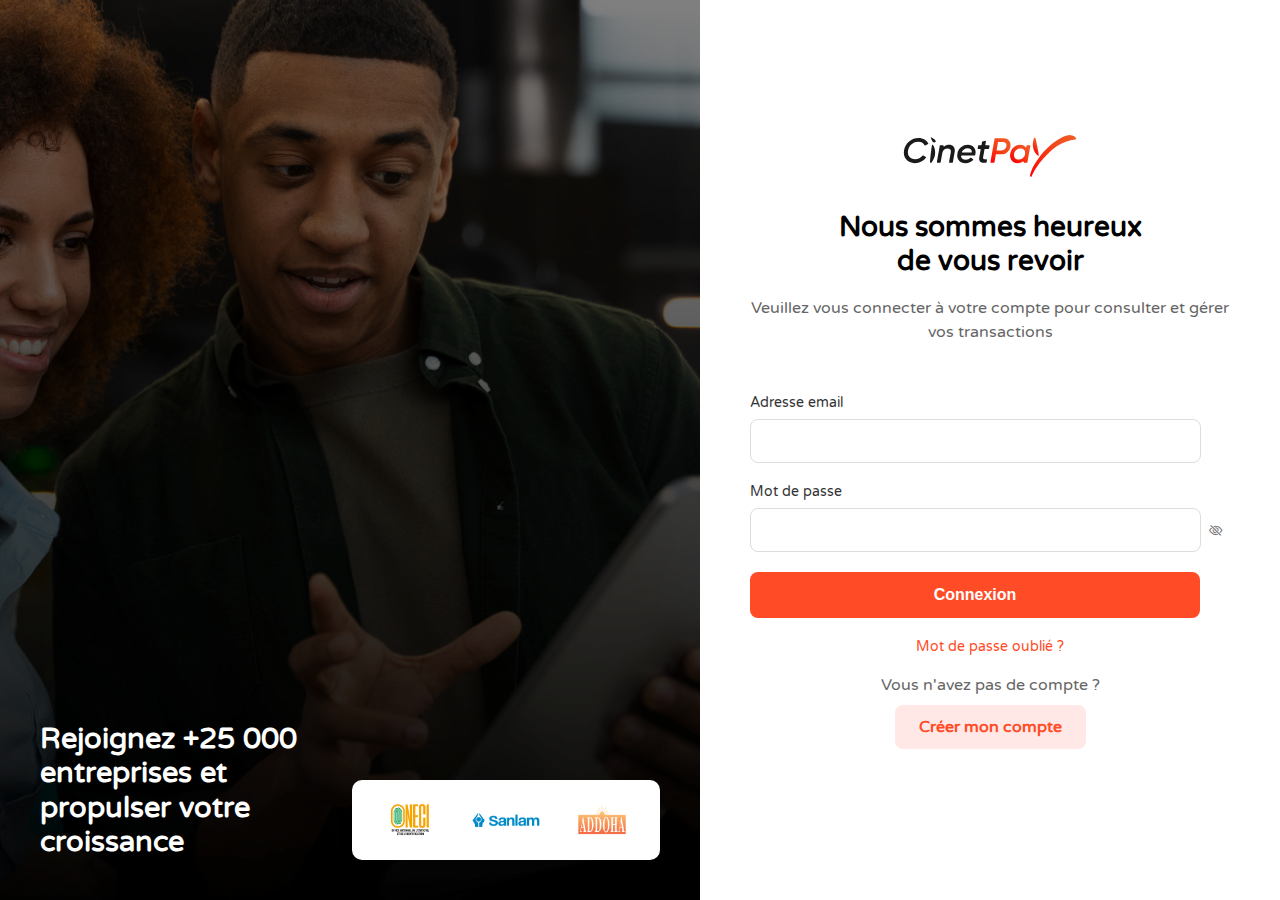
<file: se connecter.html>
<!DOCTYPE html>
<html lang="fr">
<head>
    <meta charset="UTF-8">
    <meta name="viewport" content="width=device-width, initial-scale=1.0">
    <title>Authentification</title>
    <link rel="stylesheet" href="css/style.css">
    <link href="https://unpkg.com/aos@2.3.1/dist/aos.css" rel="stylesheet">
    <link href="https://fonts.googleapis.com/css2?family=Varela+Round&display=swap" rel="stylesheet">
    <meta name="description" content="CinetPay Payment Links. Collectez des paiements en ligne sans aucune intégration technique complexe.">
    <link rel="shortcut icon" href="img/téléchargement.png" type="image/x-icon">
    <link rel="stylesheet" href="https://cdn.jsdelivr.net/npm/bootstrap-icons@1.11.3/font/bootstrap-icons.min.css">
</head>
<body>
    <section class="road-section">
        <div class="road-left">
            <img src="img/login-cover.jpg" alt="logo cinetpay" class="road-linv-image">
            <div class="road-overlay">
                <div class="road-text">
                    <h2>Rejoignez +25 000 entreprises et<br>propulser votre croissance</h2>
                </div>
                <div class="panthers-overlay">
                    <img src="img/oneci.jpg" alt="logo 1">
                    <img src="img/sanlam.jpg" alt="logo 2">
                    <img src="img/addoha.jpg" alt="logo 3">
                </div>
            </div>
        </div>
        <div class="road-container">
            <div class="road-header">
                <img src="img/logo dar.svg" alt="CinetPay Logo" class="road-logo">
                <h1>Nous sommes heureux<br>de vous revoir</h1>
                <p class="road-subtitle">Veuillez vous connecter à votre compte pour consulter et gérer vos transactions</p>
            </div>

            <form class="road-form">
                <div class="fuck-group">
                    <label for="email">Adresse email</label>
                    <input type="email" id="email" name="email" required>
                </div>
                <div class="fuck-group">
                    <label for="world">Mot de passe</label>
                    <div class="world-input">
                        <input type="password" id="password" name="password" required>
                        <button type="button" class="google-world">
                            <i class="bi bi-eye-slash"></i>
                        </button>
                    </div>
                </div>

                <button type="submit" class="road-button">Connexion</button>

                <div class="fuck-links">
                    <a href="#" class="porco-world">Mot de passe oublié ?</a>
                    <p class="ton-compte">Vous n'avez pas de compte ?</p>
                    <a href="#" class="choix-compte">Créer mon compte</a>
                </div>
            </form>
        </div>
    </section>
</body>
</html>
</file>
<file: css/style.css>
@import url('https://fonts.googleapis.com/css2?family=Montserrat:ital@1&family=Nunito:ital,wght@0,200..1000;1,200..1000&family=Varela+Round&display=swap');

body {
    margin: 0;
    padding: 0;
    font-family: "Varela Round", sans-serif;
   
}

.zi {}

.container {
    width: 1100px;
    display: flex;
    justify-content: space-between;

}

.image {
    margin-top: 10px;
    margin-left: 10px;

}

.van {
    background-image: linear-gradient(45deg, #f92c2c, #f15b25) !important;
    color: white;
    border-radius: 20px;
    padding: 10px;
    text-decoration: none;
    margin-top: 9px;
    margin: 10px;

}

.hop {
    text-decoration: none;
    color: black;
    margin-top: 17px;
    
}

.bouton{
    margin-top: 17px;
    gap: 20px;
}


.menu ul {
    display: flex;
}

.menu li {
    list-style: none;
}



.menu a {
    color: black;
    text-decoration: none;
    margin-left: 20px;

}

.menu a:hover {
    color: #f15b25;
}

.gatcho {
    background-color: black;
    padding-bottom: 40px;
    border-radius: 20px;
    margin: 20px;
    margin-top: 5px;

}

.gacha {
    text-align: center;
    padding-top: 100px;
    color: white;

}

.point {
    font-size: 30px;
    color: green;
}

.ker {
    border: 1px solid gray;
    padding: 10px;
    border-radius: 20px;
    text-decoration: none;
    color: white;
}

.porte {
    font-size: 70px;
    font-weight: bold;
}

.croissante {
    background-image: linear-gradient(45deg, #f92c2c, #f15b25) !important;
    transform: rotate(-4deg) scale(1.1);
    display: inline-block;
    border-radius: 10px;
}

.zoo {
    font-size: 25px;
    margin-top: -25px;
}

.inline {
    padding-top: 20px;
}

.inlina {
    background-image: linear-gradient(45deg, #f92c2c, #f15b25) !important;
    color: white;
    text-decoration: none;
    border-radius: 40px;
    padding: 20px;
}

.inlinee {
    background-color: #ffffff;
    color: black;
    text-decoration: none;
    border-radius: 40px;
    padding: 20px;

}

.say {
    display: flex;
    width: 1000px;
    gap: 100px;
    justify-content: space-between;
    margin: 0 auto;
    margin-top: 30px;
    margin-bottom: 70px;

}


.Operation h2 {
    text-align: center;
    text-decoration: none;
    font-size: 35px;
    font-weight: bold;
}

.Operation p {
    text-align: center;
    font-size: 15px;
    margin-top: -20px;
}

.Operation {
    padding-bottom: 40px;
    margin-top: 40px;
}



.colo {
    margin-left: 40px;
    margin-top: 5px;
}

.section1 {
    display: flex;
    justify-content: center;
    gap: 20px;
}

.block-text-un {
    width: 450px;
    font-size: 17px;
}

.maintenant {
    text-decoration: none;
    padding: 10px 10px;
    margin-right: 20px;
    background-color: #f15b25;
    color: white;
    border-radius: 20px;
}

.plus {
    text-decoration: none;
    color: black;
    padding: 10px 10px;
}

.plus:hover {
    border: solid 1px black;
    border-radius: 20px;

}

.block-text-deux {
    border-radius: 20px;
    padding: 10px;
    margin-top: 50px;
    width: 500px;
    border: solid 1px gray;
}

.Site {
    text-align: center;
    padding-top: 100px;

}

.Site h3 {
    font-size: 45px;
    color: white;
}

.Site p {
    font-size: 25px;
    color: rgb(130, 123, 123);
}

.Chic {
    display: grid;
    grid-template-columns: repeat(2, 1fr);
    gap: 25px;
    justify-content: center;
    align-items: center;
    margin-left: 150px;
    margin-right: 150px;
    text-align: center;
    color: #ffffff;
    border-radius: 20PX;
    padding-top: 50px;
}

.Chic h4 {

    display: block;
    text-align: center;
    font-size: 30px;
}

.Chic i {
    display: block;
    text-align: center;
    font-size: 35px;
}

.Slash {
    background-color: rgb(38, 38, 45);
    margin-top: 50px;
    padding-bottom: 100px;
    border-radius: 30px;
    margin: 40px;
}

.Site h2 {
    background-image: linear-gradient(45deg, #f92c2c, #f15b25) !important;
    padding: 5px;
    margin: 10px;
    color: white;
    display: inline-block;
    border-radius: 25px;
    font-size: 18px;
}

.Chic span {
    color: rgb(130, 123, 123);
    font-size: 20px;
}

.dar {
    background-image: linear-gradient(45deg, #f92c2c, #f15b25) !important;
    transform: rotate(-4deg) scale(1.1);
    display: inline-block;
    border-radius: 7px;
}

.confiance {
    padding-top: 50px;
    text-align: center;
}

.confiance h2 {
    font-size: 40px;
}

.confiance P {
    margin-top: 5px;
}

.images {
    display: flex;
    justify-content: space-between;
    flex-wrap: wrap;
    gap: 40px;
    margin-top: 30px;
    width: 900px;
    filter: grayscale(100%);
    margin-left: 250px;
}

.saturne {
    font-size: 23px;
    text-align: center;
}

.card {
    width: 100%;
    min-height: 700px;
    max-width: 1700px;
    display: flex;
    justify-content: center;
    align-items: center;
    gap: 30px;
}

.zor {
    border: solid 1px rgb(130, 130, 130);
    min-height: 400px;
    flex-basis: 23%;
    justify-content: center;
    align-items: center;
    color: black;
    padding: 20px;
    border-radius: 20px;
    height: 500px;
    font-size: 20px;
    margin-top: -100px;
}

.zor P {
    color: rgb(130, 130, 130);
}

.ducobu {
    margin-top: 40px;
    margin-bottom: 80px;
}

.snitch {
    background-image: linear-gradient(45deg, #f92c2c, #f15b25) !important;
    color: white;
    text-decoration: none;
    border-radius: 40px;
    padding: 15px;
}

.breach {
    background-color: white;
    color: black;
    text-decoration: none;
    border-radius: 40px;
    padding: 15px;
    border: solid 1px black;
}

.tok {
    text-align: center;
}

.tok p {
    color: rgb(130, 130, 130);
}

.footer {
    background-color: rgba(28, 28, 30, 1);
    border-radius: 30px;
    padding: 20px 20px;
    color: #dddddd;
    margin: 14px;
}

.foot {
    display: flex;
    width: 1200px;
    justify-content: space-between;
}

.form form input {
    padding: 15px 20px;
    border-radius: 10px;
    font-size: 15px;
}

.form {

    display: flex;
    gap: 20px;
    justify-content: space-between;
    margin-top: 25px
}

.form a {
    background-image: linear-gradient(45deg, #f92c2c, #f15b25) !important;
    padding: 15px 20px;
    color: white;
    text-decoration: none;
    font-size: 15px;
    border-radius: 7px;
    margin-left: 20px;

}


.foot p {
    font-size: 23px;
}

.violent a {
    color: white;
    text-decoration: none;
    margin: 10px;
    margin-left: 2px;
}

.Divin h4 {
    color: rgb(130, 123, 123);
}


.tod img {
    margin-top: 20px;
}


.violent a:hover {
    color: rgb(130, 123, 123);
}

.start {
    display: flex;
    justify-content: space-evenly;
    margin-top: 30px;
    margin-bottom: 30px;
}

.violent {
    display: flex;
    flex-direction: column;
    list-style: none;
}

.area {
    text-align: right;
}

.area a {
    color: rgb(130, 123, 123);
    position: relative;
    bottom: 35px;
    margin-right: 20px;
}

.terr{
    padding-bottom: 10px ;
}


.road-section {
    min-height: 100vh;
    display: flex;
    width: 100%;
}

.road-left {
    flex: 1;
    position: relative;
    overflow: hidden;
}

.road-linv-image {
    width: 100%;
    height: 100%;
    object-fit: cover;
    filter: brightness(0.5);
}

.road-overlay {
    position: absolute;
    bottom: 40px;
    left: 40px;
    right: 40px;
    display: flex;
    justify-content: space-between;
    align-items: flex-end;
}

.road-text h2 {
    color: white;
    font-size: 1.8rem;
    font-weight: bold;
    margin: 0;
    line-height: 1.2;
}

.panthers-overlay {
    background: white;
    padding: 20px;
    border-radius: 10px;
    display: flex;
    gap: 20px;
    align-items: center;
}

.panthers-overlay img {
    height: 40px;
    width: auto;
}

.road-container {
    flex: 1;
    padding: 40px;
    display: flex;
    flex-direction: column;
    justify-content: center;
    max-width: 500px;
    margin: 0 auto;
}

.road-header {
    text-align: center;
    margin-bottom: 20px;
}

.road-logo {
    width: 180px;
    margin-bottom: 5px;
}

.road-header h1 {
    font-size: 28px;
    font-weight: bold;
    
}

.road-subtitle {
    color: #666;
    font-size: 16px;
    line-height: 1.5;
    margin-bottom: 30px;
}

.road-form .fuck-group {
    margin-bottom: 20px;
}

.fuck-group label {
    display: block;
    margin-bottom: 8px;
    font-size: 14px;
    color: #333;
    margin-left: 10px;
}

.fuck-group input {
    width: 85%;
    padding: 12px;
    border: 1px solid #dddddd;
    border-radius: 8px;
    font-size: 16px;
    margin-left: 10px;
    
}

.world-input {
    position: relative;
}

.google-world {
    position: absolute;
    right: 12px;
    top: 50%;
    transform: translateY(-50%);
    background: none;
    border: none;
    cursor: pointer;
    color: #666;
}

.road-button {
    width: 90%;
    padding: 14px;
    background-color: #FF4B26;
    color: white;
    border: none;
    border-radius: 8px;
    font-size: 16px;
    font-weight: bold;
    cursor: pointer;
    margin-bottom: 20px;
    margin-left: 10px;
}

.road-button:hover {
    background-color: #e63e1c;
}

.fuck-links {
    text-align: center;
}

.porco-world {
    color: #FF4B26;
    text-decoration: none;
    font-size: 14px;
    display: block;
    margin-bottom: 20px;
}

.ton-compte {
    color: #666;
    margin-bottom: 10px;
}

.choix-compte {
    display: inline-block;
    padding: 12px 24px;
    background-color: #FFE8E6;
    color: #FF4B26;
    text-decoration: none;
    border-radius: 8px;
    font-weight: bold;
    margin-bottom: 20px;
}

body {
    margin: 0;
    padding: 0;
    font-family: "Varela Round", sans-serif;
}

.container {
    width: 1100px;
    display: flex;
    justify-content: space-between;
    margin: auto;
}

.image {
    margin-top: 10px;
    margin-left: 10px;
}

/* Responsive pour tablettes (768px - 1024px) */
@media screen and (max-width: 1024px) {
    .container {
        width: 90%;
        flex-direction: column;
        align-items: center;
        text-align: center;
    }

    .bouton {
        display: flex;
        flex-direction: column;
        align-items: center;
        gap: 10px;
    }

    .say {
        flex-direction: column;
        gap: 50px;
        width: 100%;
    }

    .images {
        width: 100%;
        justify-content: center;
    }
}

body {
    margin: 0;
    padding: 0;
    font-family: "Varela Round", sans-serif;
    overflow-x: hidden; /* Empêche le défilement horizontal */
}

.container {
    max-width: 1100px;
    display: flex;
    justify-content: space-between;
    margin: auto;
}

.image {
    margin-top: 10px;
    margin-left: 10px;
}

/* Responsive pour tablettes (768px - 1024px) */
@media screen and (max-width: 1024px) {
    .container {
        width: 95%;
        flex-direction: column;
        align-items: center;
        text-align: center;
    }

    .bouton {
        display: flex;
        flex-direction: column;
        align-items: center;
        gap: 10px;
    }

    .say {
        flex-direction: column;
        gap: 30px;
        width: 100%;
    }

    .images {
        width: 100%;
        justify-content: center;
        flex-wrap: wrap;
    }
}

/* Responsive pour mobiles (-768px) */
@media screen and (max-width: 768px) {
    .container {
        width: 100%;
        flex-direction: column;
        align-items: center;
        text-align: center;
        padding: 0 10px;
    }

    .menu ul {
        flex-direction: column;
        align-items: center;
        padding: 0;
    }

    .menu li {
        margin-bottom: 10px;
    }

    .gatcho {
        width: 95%;
        padding: 20px;
    }

    .section1 {
        flex-direction: column;
        align-items: center;
        gap: 20px;
    }

    .block-text-un, .block-text-deux {
        width: 95%;
    }

    .card {
        flex-direction: column;
        align-items: center;
        gap: 20px;
    }

    .zor {
        width: 95%;
    }

    .images {
        flex-direction: column;
        align-items: center;
        width: 100%;
        gap: 20px;
    }

    .footer {
        text-align: center;
        padding: 20px;
    }
}
</file>
